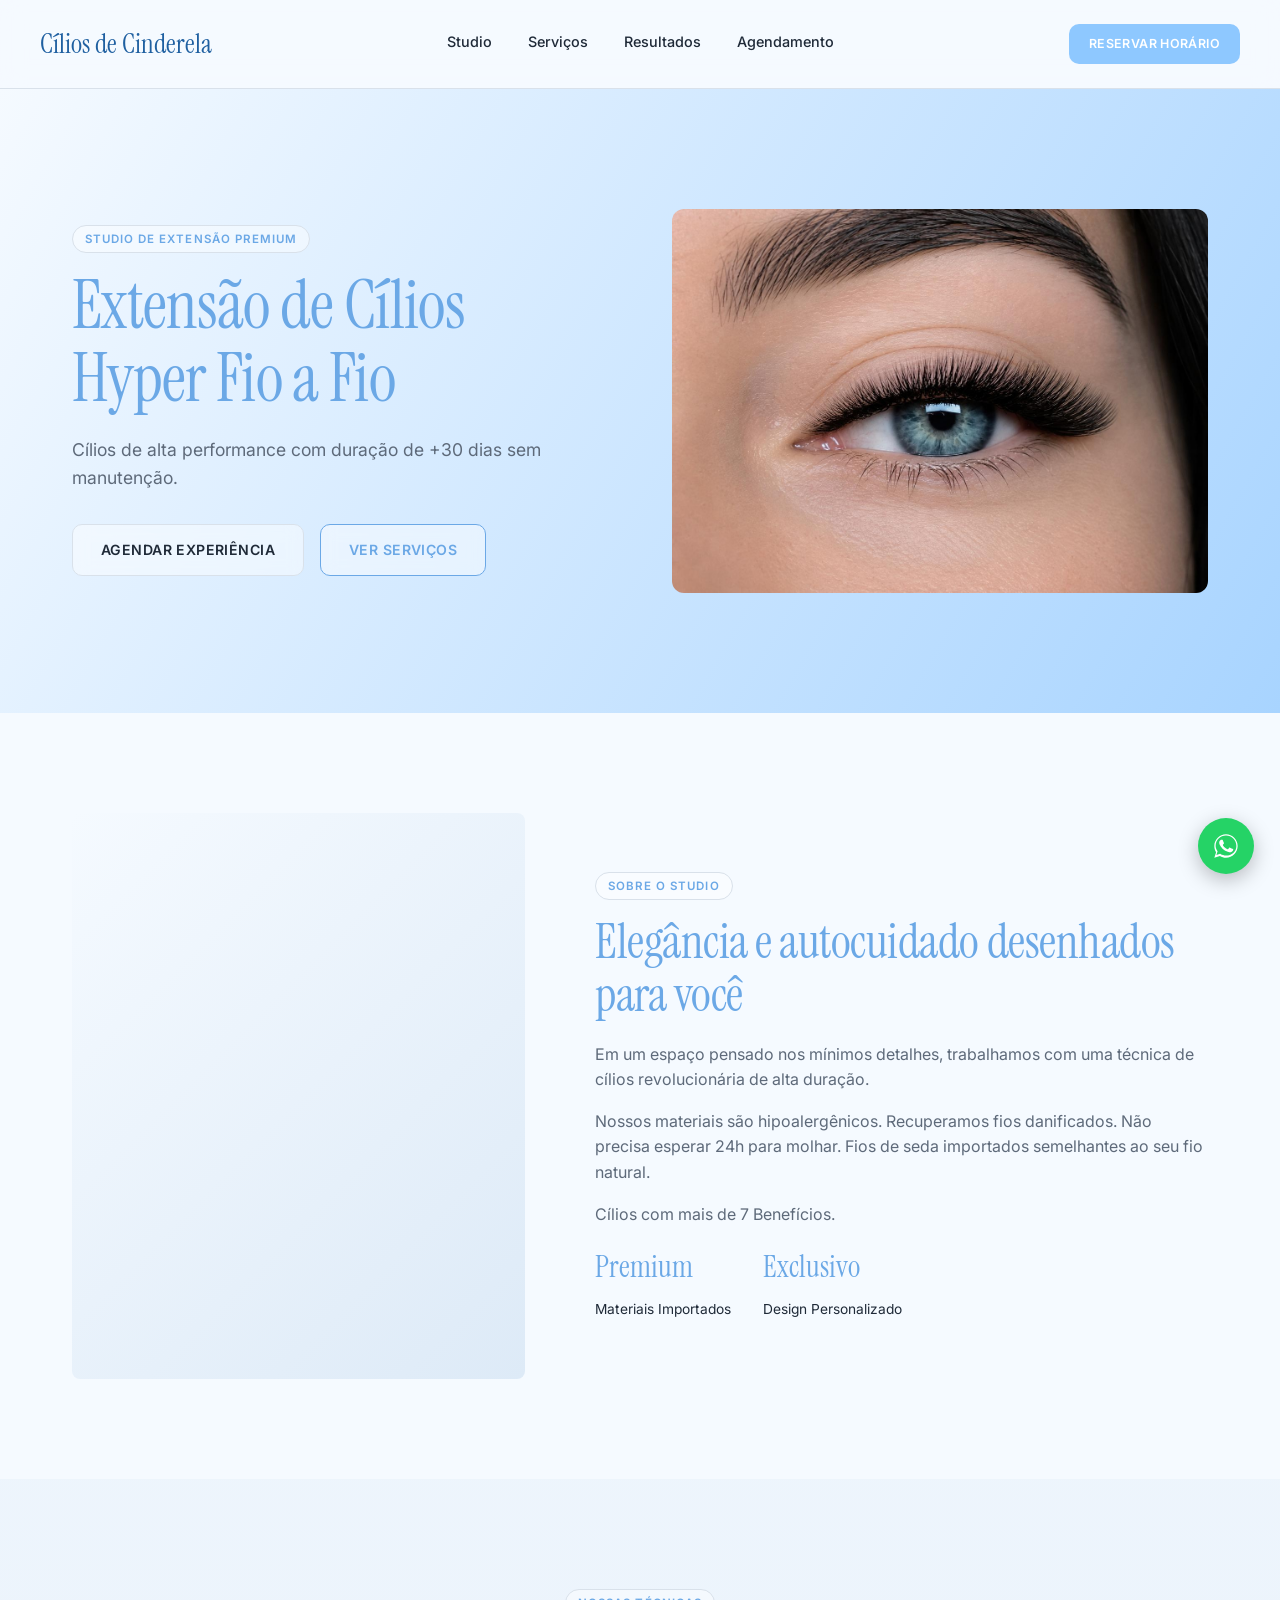
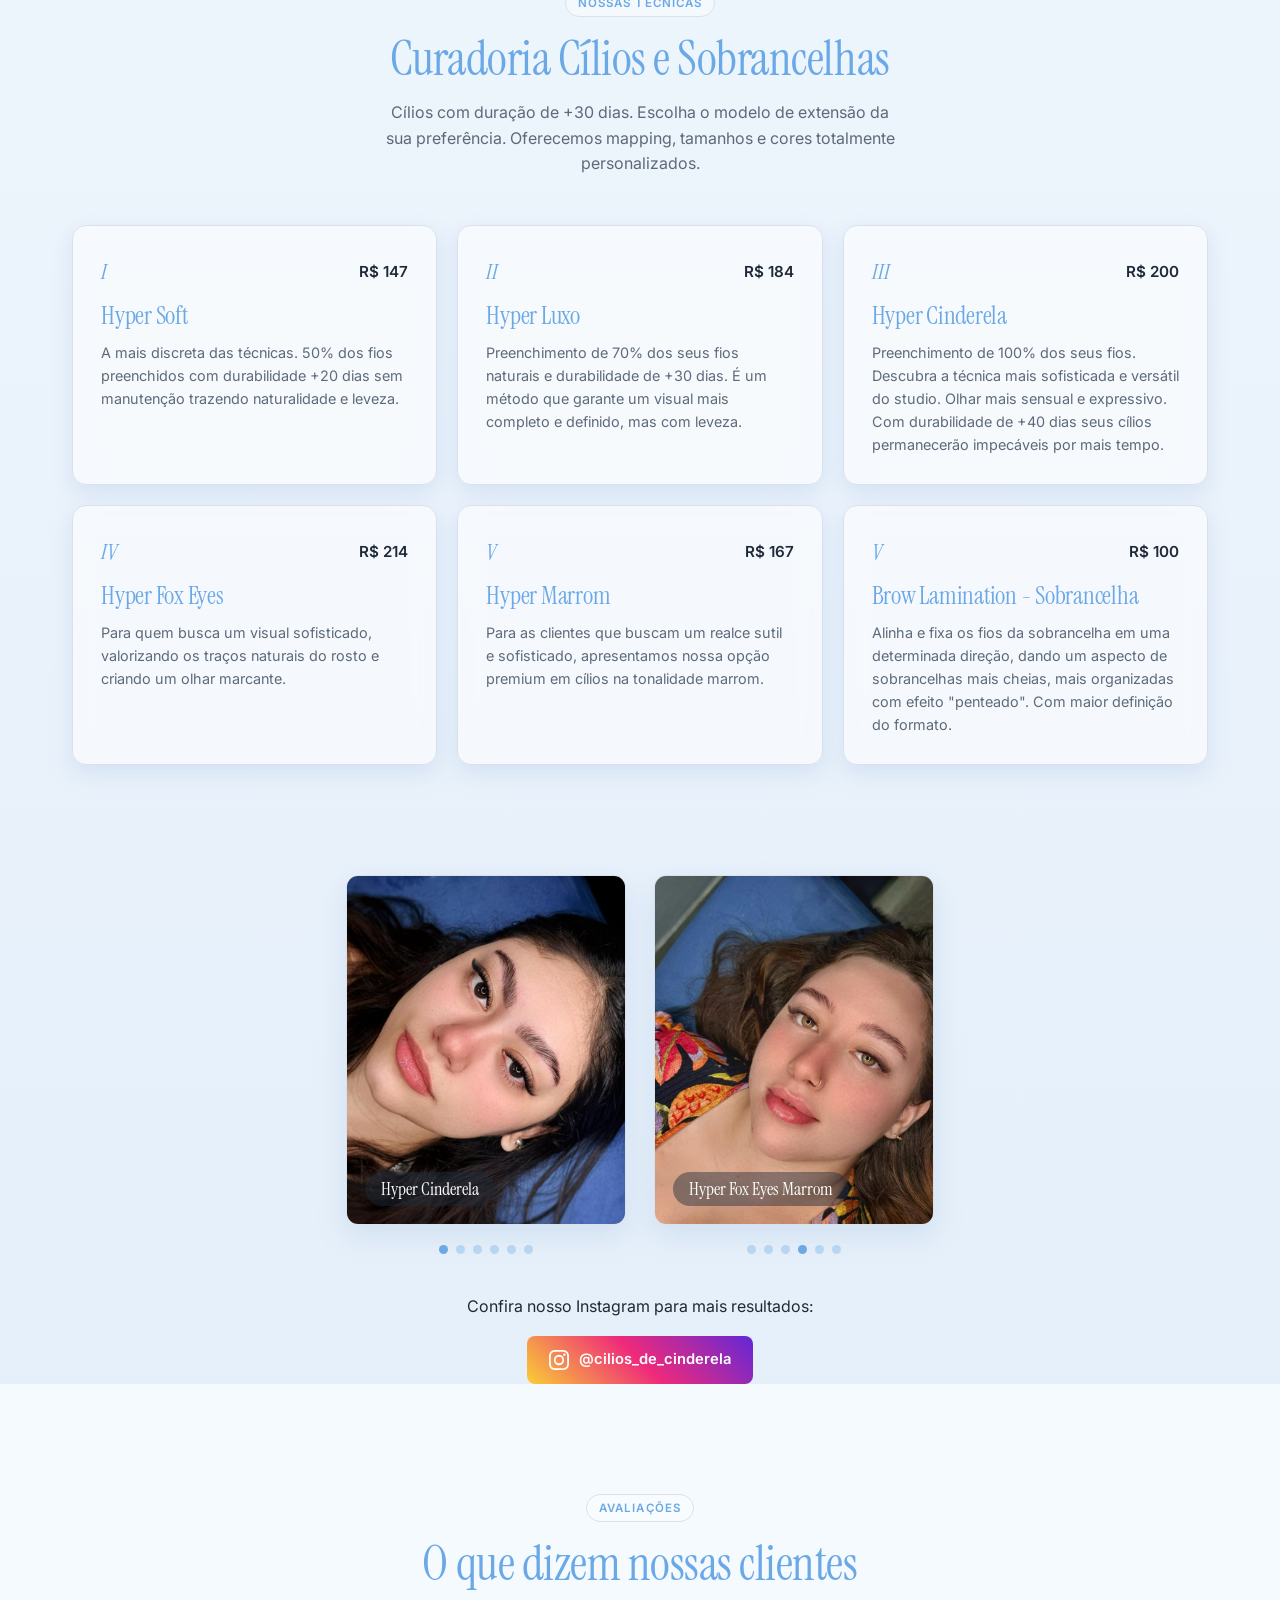
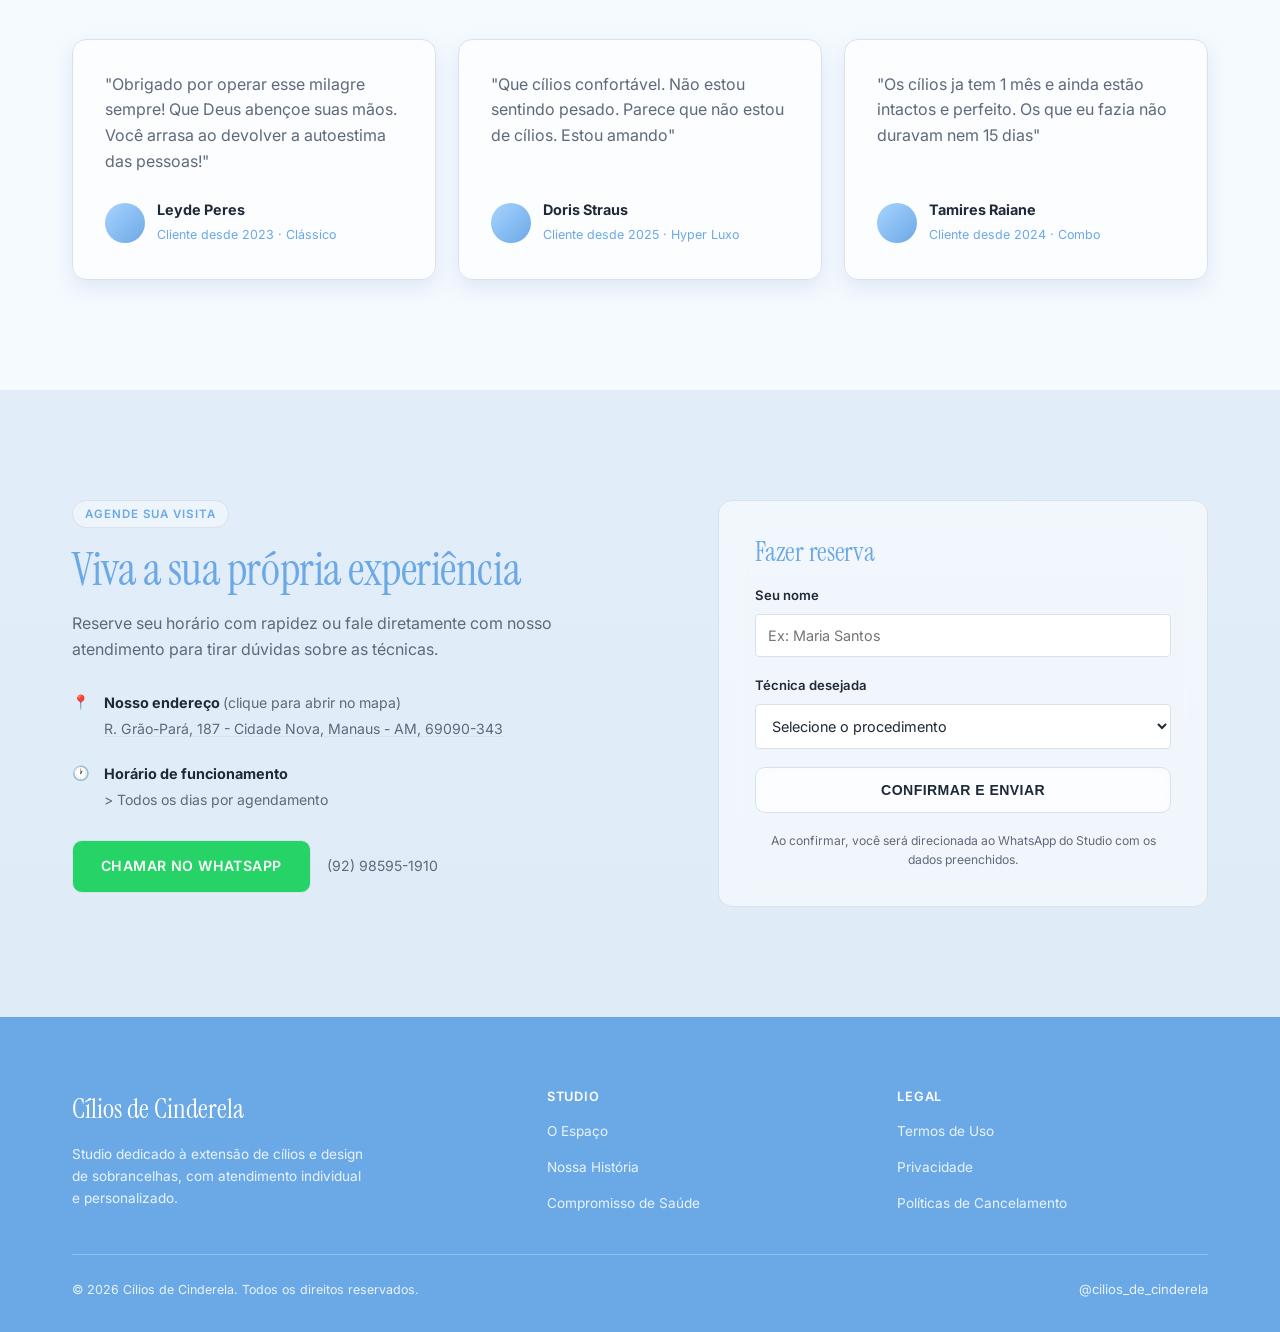
<file: index.html>
<!DOCTYPE html>
<html lang="pt-BR">
<head>
<meta charset="UTF-8">
<meta name="viewport" content="width=device-width, initial-scale=1.0">
<title>Cílios de Cinderela | Studio de Extensão de Cílios</title>
<meta name="description" content="Cílios de Cinderela — Studio de extensão de cílios. Técnicas premium, atendimento personalizado. Agende sua avaliação.">
<link rel="preconnect" href="https://fonts.googleapis.com">
<link rel="preconnect" href="https://fonts.gstatic.com" crossorigin>
<link href="https://fonts.googleapis.com/css2?family=Instrument+Serif:ital@0;1&family=Inter:wght@400;500;600&display=swap" rel="stylesheet">
<link rel="stylesheet" href="style.css">
</head>
<body>

<header class="site-header" id="siteHeader">
  <div class="wrap header-inner">
    <a href="#top" class="logo">Cílios de Cinderela</a>
    <nav class="main-nav" id="mainNav">
      <a href="#sobre">Studio</a>
      <a href="#servicos">Serviços</a>
      <a href="#galeria">Resultados</a>
      <a href="#contato">Agendamento</a>
    </nav>
    <a class="btn btn-primary nav-cta" href="#contato">Reservar horário</a>
    <button class="nav-toggle" id="navToggle" aria-label="Abrir menu" aria-expanded="false">
      <span></span><span></span><span></span>
    </button>
  </div>
</header>

<main id="top">

  <!-- HERO -->
  <section class="hero">
    <div class="wrap hero-inner">
      <div class="hero-content">
        <span class="eyebrow">Studio de extensão premium</span>
        <h1 class="reveal">Extensão de Cílios   Hyper Fio a Fio</h1>
        <p class="hero-sub reveal">Cílios de alta performance com duração de +30 dias sem manutenção.</p>
        <div class="hero-actions reveal">
          <a href="#contato" class="btn btn-dark">Agendar experiência</a>
          <a href="#servicos" class="btn btn-outline">Ver serviços</a>
        </div>
      </div>
      <div class="hero-image reveal">
      <img src="fotos/hero.jpeg" alt="Extensão de cílios close-up, técnica de volume aplicada">
      </div>
    </div>
  </section>

  <!-- SOBRE -->
  <section class="sobre" id="sobre">
    <div class="wrap sobre-inner">
      <div class="sobre-foto reveal">
        <video class="ph-foto ph-foto-tall" src="videos/studio.mp4" autoplay muted loop playsinline></video>
      </div>
      <div class="sobre-texto">
        <span class="eyebrow reveal">Sobre o Studio</span>
        <h2 class="reveal">Elegância e autocuidado desenhados para você</h2>
        <p class="reveal">Em um espaço pensado nos mínimos detalhes, trabalhamos com uma técnica de cílios revolucionária de alta duração.</p>
        <p class="reveal">Nossos materiais são hipoalergênicos. Recuperamos fios danificados. Não precisa esperar 24h para molhar. Fios de seda importados semelhantes ao seu fio natural.</p>
        <p class="reveal">Cílios com mais de 7 Benefícios.</p>
        <div class="sobre-features reveal">
          <div class="feature-item">
            <span class="feature-num">Premium</span>
            <span class="feature-label">Materiais Importados</span>
          </div>
          <div class="feature-item">
            <span class="feature-num">Exclusivo</span>
            <span class="feature-label">Design Personalizado</span>
          </div>
        </div>
      </div>
    </div>
  </section>

  <!-- SERVIÇOS -->
  <section class="servicos" id="servicos">
    <div class="wrap">
      <div class="section-head">
        <span class="eyebrow reveal">Nossas técnicas</span>
        <h2 class="reveal">Curadoria Cílios e Sobrancelhas</h2>
        <p class="section-sub reveal">Cílios com duração de +30 dias. Escolha o modelo de extensão da sua preferência. Oferecemos mapping, tamanhos e cores totalmente personalizados.</p>
      </div>

      <div class="servicos-grid">
        <article class="servico-card reveal">
          <div class="servico-head"><span class="servico-index">I</span><span class="servico-preco">R$ 147</span></div>
          <h3>Hyper Soft</h3>
          <p>A mais discreta das técnicas. 50% dos fios preenchidos com durabilidade +20 dias sem manutenção trazendo naturalidade e leveza.</p>
        </article>
        <article class="servico-card reveal">
          <div class="servico-head"><span class="servico-index">II</span><span class="servico-preco">R$ 184</span></div>
          <h3>Hyper Luxo</h3>
          <p>Preenchimento de 70% dos seus fios naturais e durabilidade de +30 dias. É um método que garante um visual mais completo e definido, mas com leveza.</p>
        </article>
        <article class="servico-card reveal">
          <div class="servico-head"><span class="servico-index">III</span><span class="servico-preco">R$ 200</span></div>
          <h3>Hyper Cinderela</h3>
          <p>Preenchimento de 100% dos seus fios. Descubra a técnica mais sofisticada e versátil do studio. Olhar mais sensual e expressivo. Com durabilidade de +40 dias seus cílios permanecerão impecáveis por mais tempo.</p>
        </article>
        <article class="servico-card reveal">
          <div class="servico-head"><span class="servico-index">IV</span><span class="servico-preco">R$ 214</span></div>
          <h3>Hyper Fox Eyes</h3>
          <p>Para quem busca um visual sofisticado, valorizando os traços naturais do rosto e criando um olhar marcante.</p>
        </article>
        <article class="servico-card reveal">
          <div class="servico-head"><span class="servico-index">V</span><span class="servico-preco">R$ 167</span></div>
          <h3>Hyper Marrom</h3>
          <p>Para as clientes que buscam um realce sutil e sofisticado, apresentamos nossa opção premium em cílios na tonalidade marrom.</p>
        </article>
        <article class="servico-card servico-card--sobrancelha reveal">
          <div class="servico-head"><span class="servico-index">V</span><span class="servico-preco">R$ 100</span></div>
          <h3>Brow Lamination - Sobrancelha</h3>
          <p>Alinha e fixa os fios da sobrancelha em uma determinada direção, dando um aspecto de sobrancelhas mais cheias, mais organizadas com efeito "penteado". Com maior definição do formato.</p>
        </article>
      </div>
    </div>
  </section>

  <!-- GALERIA -->
<div class="galeria-sliders reveal">
  <div class="galeria-slider" data-offset="0"></div>
  <div class="galeria-slider" data-offset="3"></div>
</div>

<div class="galeria-instagram">
  <p class="section-note reveal">Confira nosso Instagram para mais resultados:</p>
  <a href="https://www.instagram.com/cilios_de_cinderela?utm_source=qr" target="_blank" rel="noopener" class="btn-instagram reveal">
    <svg viewBox="0 0 24 24" fill="currentColor" aria-hidden="true"><path d="M12 2.16c3.2 0 3.58.01 4.85.07 1.17.05 1.8.25 2.23.41.56.22.96.48 1.38.9.42.42.68.82.9 1.38.16.42.36 1.06.41 2.23.06 1.27.07 1.65.07 4.85s-.01 3.58-.07 4.85c-.05 1.17-.25 1.8-.41 2.23-.22.56-.48.96-.9 1.38-.42.42-.82.68-1.38.9-.42.16-1.06.36-2.23.41-1.27.06-1.65.07-4.85.07s-3.58-.01-4.85-.07c-1.17-.05-1.8-.25-2.23-.41-.56-.22-.96-.48-1.38-.9-.42-.42-.68-.82-.9-1.38-.16-.42-.36-1.06-.41-2.23-.06-1.27-.07-1.65-.07-4.85s.01-3.58.07-4.85c.05-1.17.25-1.8.41-2.23.22-.56.48-.96.9-1.38.42-.42.82-.68 1.38-.9.42-.16 1.06-.36 2.23-.41 1.27-.06 1.65-.07 4.85-.07M12 0C8.74 0 8.33.01 7.05.07 5.78.13 4.9.33 4.14.63c-.79.31-1.46.72-2.13 1.38C1.35 2.68.94 3.35.63 4.14.33 4.9.13 5.78.07 7.05.01 8.33 0 8.74 0 12s.01 3.67.07 4.95c.06 1.27.26 2.15.56 2.91.31.79.72 1.46 1.38 2.13.67.66 1.34 1.07 2.13 1.38.76.3 1.64.5 2.91.56C8.33 23.99 8.74 24 12 24s3.67-.01 4.95-.07c1.27-.06 2.15-.26 2.91-.56.79-.31 1.46-.72 2.13-1.38.66-.67 1.07-1.34 1.38-2.13.3-.76.5-1.64.56-2.91.06-1.28.07-1.69.07-4.95s-.01-3.67-.07-4.95c-.06-1.27-.26-2.15-.56-2.91-.31-.79-.72-1.46-1.38-2.13C21.32 1.35 20.65.94 19.86.63c-.76-.3-1.64-.5-2.91-.56C15.67.01 15.26 0 12 0z"/><path d="M12 5.84A6.16 6.16 0 1 0 18.16 12 6.16 6.16 0 0 0 12 5.84zm0 10.16A4 4 0 1 1 16 12a4 4 0 0 1-4 4z"/><circle cx="18.41" cy="5.59" r="1.44"/></svg>
    <span>@cilios_de_cinderela</span>
  </a>
</div>
</section>

  <!-- DEPOIMENTOS -->
  <section class="depoimentos" id="depoimentos">
    <div class="wrap">
      <div class="section-head">
        <span class="eyebrow reveal">Avaliações</span>
        <h2 class="reveal">O que dizem nossas clientes</h2>
      </div>

      <div class="depoimentos-grid">
        <article class="depoimento-card reveal">
          <p>"Obrigado por operar esse milagre sempre! Que Deus abençoe suas mãos. Você arrasa ao devolver a autoestima das pessoas!"</p>
          <div class="depoimento-autor">
            <div class="avatar-ph"></div>
            <div>
              <strong>Leyde Peres</strong>
              <span>Cliente desde 2023 · Clássico</span>
            </div>
          </div>
        </article>
        <article class="depoimento-card reveal">
          <p>"Que cílios confortável. Não estou sentindo pesado. Parece que não estou de cílios. Estou amando"</p>
          <div class="depoimento-autor">
            <div class="avatar-ph"></div>
            <div>
              <strong>Doris Straus</strong>
              <span>Cliente desde 2025 · Hyper Luxo</span>
            </div>
          </div>
        </article>
        <article class="depoimento-card reveal">
          <p>"Os cílios ja tem 1 mês e ainda estão intactos e perfeito. Os que eu fazia não duravam nem 15 dias"</p>
          <div class="depoimento-autor">
            <div class="avatar-ph"></div>
            <div>
              <strong>Tamires Raiane</strong>
              <span>Cliente desde 2024 · Combo</span>
            </div>
          </div>
        </article>
      </div>
    </div>
  </section>

  <!-- CONTATO / AGENDAMENTO -->
  <section class="contato" id="contato">
    <div class="wrap contato-inner">
      <div class="contato-info">
        <span class="eyebrow reveal">Agende sua visita</span>
        <h2 class="reveal">Viva a sua própria experiência</h2>
        <p class="section-sub reveal">Reserve seu horário com rapidez ou fale diretamente com nosso atendimento para tirar dúvidas sobre as técnicas.</p>

        <div class="contato-rows reveal">
          <div class="contato-row">
            <span class="contato-icon">📍</span>
            <div>
              <strong>Nosso endereço <span class="contato-mapa-dica">(clique para abrir no mapa)</span></strong>
              <a class="contato-mapa-link" href="https://www.google.com/maps/search/?api=1&query=R.+Gr%C3%A3o-Par%C3%A1%2C+187+-+Cidade+Nova%2C+Manaus+-+AM%2C+69090-343" target="_blank" rel="noopener">R. Grão-Pará, 187 - Cidade Nova, Manaus - AM, 69090-343</a>
            </div>
          </div>
          <div class="contato-row">
            <span class="contato-icon">🕐</span>
            <div>
              <strong>Horário de funcionamento</strong>
              <span>> Todos os dias por agendamento</span>
            </div>
          </div>
        </div>

        <div class="contato-direct reveal">
          <a href="https://wa.me/5592985951910" target="_blank" rel="noopener" class="btn btn-whatsapp">Chamar no WhatsApp</a>
          <span class="contato-phone"> (92) 98595-1910</span>
        </div>
      </div>

      <form class="contato-form reveal" id="bookingForm">
        <h3>Fazer reserva</h3>

        <label>
          Seu nome
          <input type="text" name="nome" placeholder="Ex: Maria Santos" required>
        </label>


        <label>
          Técnica desejada
          <select name="tecnica" required>
            <option value="" disabled selected>Selecione o procedimento</option>
            <option>Hyper Soft</option>
            <option>Hyper Luxo</option>
            <option>Hyper Cinderela</option>
            <option>Hyper Fox Eyes</option>
            <option>Hyper Marrom</option>
            <option>Brow Lamination - Sobrancelha</option>
            <option>Ainda não sei. Gostaria de Suporte</option>
          </select>
        </label>

        <button type="submit" class="btn btn-dark btn-full">Confirmar e enviar</button>
        <p class="contato-form-obs">Ao confirmar, você será direcionada ao WhatsApp do Studio com os dados preenchidos.</p>
      </form>
    </div>
  </section>

</main>

<footer class="site-footer">
  <div class="wrap">
    <div class="footer-top">
      <div class="footer-brand">
        <span class="logo logo-light">Cílios de Cinderela</span>
        <p> Studio dedicado à extensão de cílios e design de sobrancelhas, com atendimento individual e personalizado.</p>
      </div>
      <div class="footer-col">
        <span class="footer-col-title">Studio</span>
        <a href="#sobre">O Espaço</a>
        <a href="#sobre">Nossa História</a>
        <a href="#">Compromisso de Saúde</a>
      </div>
      <div class="footer-col">
        <span class="footer-col-title">Legal</span>
        <a href="#">Termos de Uso</a>
        <a href="#">Privacidade</a>
        <a href="#">Políticas de Cancelamento</a>
      </div>
    </div>
    <hr class="footer-line">
    <div class="footer-bottom">
      <p>© <span id="year"></span> Cílios de Cinderela. Todos os direitos reservados.</p>
      <div class="footer-social">
        <a href="#" aria-label="Instagram"> @cilios_de_cinderela</a>
      </div>
    </div>
  </div>
</footer>

<a href="https://wa.me/5592985951910" target="_blank" rel="noopener" class="whatsapp-float" aria-label="Falar no WhatsApp">
  <svg viewBox="0 0 24 24" fill="currentColor" aria-hidden="true"><path d="M17.5 14.4c-.3-.1-1.7-.9-2-1-.3-.1-.5-.1-.7.1-.2.3-.8 1-.9 1.1-.2.2-.3.2-.6.1-.3-.1-1.2-.4-2.3-1.4-.9-.8-1.4-1.7-1.6-2-.2-.3 0-.5.1-.6.1-.1.3-.3.4-.5.1-.1.2-.3.3-.4.1-.2 0-.3 0-.5-.1-.1-.7-1.6-.9-2.2-.2-.5-.5-.5-.7-.5h-.6c-.2 0-.5.1-.8.4-.3.3-1 .9-1 2.3s1.1 2.7 1.2 2.9c.1.2 2.1 3.2 5.1 4.4.7.3 1.3.5 1.7.6.7.2 1.4.2 1.9.1.6-.1 1.7-.7 1.9-1.4.2-.6.2-1.2.2-1.3-.1-.1-.3-.2-.6-.3z"/><path d="M12 2C6.5 2 2 6.5 2 12c0 1.9.5 3.7 1.5 5.3L2 22l4.8-1.5C8.3 21.5 10.1 22 12 22c5.5 0 10-4.5 10-10S17.5 2 12 2zm0 18.2c-1.7 0-3.3-.5-4.7-1.3l-.3-.2-3.2 1 1-3.1-.2-.3C3.7 15 3.1 13.5 3.1 12 3.1 7.1 7.1 3.1 12 3.1S20.9 7.1 20.9 12 16.9 20.2 12 20.2z"/></svg>
</a>

<div class="lightbox" id="lightbox" aria-hidden="true">
  <button class="lightbox-close" id="lightboxClose" aria-label="Fechar">&times;</button>
  <button class="lightbox-nav lightbox-prev" id="lightboxPrev" aria-label="Foto anterior">‹</button>
  <div class="lightbox-content" id="lightboxContent"></div>
  <button class="lightbox-nav lightbox-next" id="lightboxNext" aria-label="Próxima foto">›</button>
</div>

<script src="script.js"></script>
</body>
</html>
</file>
<file: style.css>
/* ===========================================================
   CÍLIOS DE CINDERELA — folha de estilos
   Tema: Cinderela Gelo Encantado (Crystal Ice)
   =========================================================== */

:root{
  --ice:#E8F4FF;
  --ice-light:#F5FAFF;
  --crystal:#A8D4FF;
  --crystal-dark:#6BA8E6;
  --frost:#DDEAF7;
  --ink:#1F2A38;
  --muted:#5E6A7A;
  --line:#D9E1EA;
  --accent:#8EC8FF;
  --accent-hover:#6BB4F0;
  --white:#FFFFFF;
  --whatsapp:#25D366;
  --serif:'Instrument Serif', serif;
  --sans:'Inter', sans-serif;
  --max:1200px;
}

*{box-sizing:border-box; margin:0; padding:0;}
html{scroll-behavior:smooth;}
@media (prefers-reduced-motion: reduce){
  html{scroll-behavior:auto;}
  *{animation-duration:0.01ms !important; transition-duration:0.01ms !important;}
}

body{
  font-family:var(--sans);
  color:var(--ink);
  background:linear-gradient(180deg, var(--ice-light), var(--frost));
  line-height:1.6;
  -webkit-font-smoothing:antialiased;
  overflow-x:hidden;
}

.wrap{max-width:var(--max); margin:0 auto; padding:0 32px;}
a{color:inherit; text-decoration:none;}
h1,h2,h3{
  font-family:var(--serif);
  font-weight:400;
  line-height:1.1;
  color:var(--crystal-dark);
  letter-spacing:-0.01em;
}
ul{list-style:none;}

.eyebrow{
  display:inline-flex;
  padding:4px 12px;
  background:rgba(255,255,255,0.4);
  border:1px solid var(--line);
  border-radius:100px;
  font-size:0.72rem;
  font-weight:600;
  letter-spacing:0.09em;
  text-transform:uppercase;
  color:var(--crystal-dark);
  margin-bottom:16px;
}

.section-head{max-width:700px; margin:0 auto 48px; text-align:center;}
.section-head h2{font-size:clamp(2rem,4vw,3rem);}
.section-sub{color:var(--muted); font-size:1rem; max-width:520px;}
.section-head .section-sub{margin:14px auto 0;}

.reveal{opacity:0; transform:translateY(24px); transition:opacity 0.6s ease, transform 0.6s ease;}
.reveal.visible{opacity:1; transform:none;}

.btn{
  display:inline-flex; align-items:center; justify-content:center; gap:8px;
  padding:14px 28px; border-radius:10px; font-size:0.88rem; font-weight:600;
  letter-spacing:0.03em; text-transform:uppercase; cursor:pointer;
  background:rgba(255,255,255,0.45);
  backdrop-filter:blur(8px);
  border:1px solid var(--line);
  color:var(--ink);
  transition:all 0.3s ease;
}
.btn:hover{background:rgba(255,255,255,0.75);}

.btn-primary{
  background:var(--accent);
  color:#fff;
  border:none;
  padding:10px 20px;
  font-size:0.78rem;
}
.btn-primary:hover{background:var(--accent-hover);}

.btn-outline{
  border-color:var(--crystal-dark);
  color:var(--crystal-dark);
}
.btn-outline:hover{
  background:var(--crystal-dark);
  color:#fff;
}

.btn-whatsapp{background:var(--whatsapp); color:#fff;}
.btn-whatsapp:hover{background:#1fb956;}

.btn-sm{padding:10px 20px; font-size:0.78rem;}
.btn-full{width:100%;}

.site-header{
  position:sticky; top:0; z-index:20;
  background:rgba(245,250,255,0.85);
  backdrop-filter:blur(12px);
  border-bottom:1px solid var(--line);
}
.header-inner{display:flex; align-items:center; justify-content:space-between; padding:22px 0;}
.logo{font-family:var(--serif); font-size:1.7rem; color:#1f60a1;}
.logo-light{color:#ffffff;}
.main-nav{display:flex; gap:36px;}
.main-nav a{font-size:0.9rem; font-weight:500; position:relative; padding-bottom:4px;}
.main-nav a::after{
  content:''; position:absolute; left:0; bottom:0; width:0; height:1px;
  background:var(--crystal-dark); transition:width 0.3s ease;
}
.main-nav a:hover::after{width:100%;}
.nav-toggle{display:none;}

.hero{
  padding:120px 0;
  background:linear-gradient(120deg, var(--ice-light), var(--crystal));
}
.hero-inner{display:grid; grid-template-columns:1fr 1fr; gap:64px; align-items:center;}
.hero h1{font-size:clamp(2.6rem,5.2vw,4.6rem); margin-bottom:20px;}
.hero-sub{color:var(--muted); font-size:1.1rem; max-width:480px; margin-bottom:32px;}
.hero-actions{display:flex; gap:16px; flex-wrap:wrap;}
.hero-image{border-radius:12px; overflow:hidden;}

.ph-foto{
  aspect-ratio:4/3; width:100%;
  background:linear-gradient(135deg, var(--ice-light), var(--frost));
  display:flex; align-items:center; justify-content:center;
  color:rgba(31,42,56,0.35); font-family:var(--serif); font-style:italic; font-size:1rem;
  border-radius:8px;
}
.ph-foto-tall{aspect-ratio:4/5;}
.ph-foto img, .sobre-foto img, .hero-image img,
.ph-foto video, .sobre-foto video, .hero-image video{
  width:100%; height:100%; object-fit:cover; display:block; border-radius:8px;
}

.sobre{padding:100px 0; background:var(--ice-light);}
.sobre-inner{display:grid; grid-template-columns:0.85fr 1.15fr; gap:70px; align-items:center;}
.sobre-texto h2{font-size:clamp(2rem,4vw,3rem); margin-bottom:20px;}
.sobre-texto p{color:var(--muted); font-size:1rem; margin-bottom:16px;}
.sobre-features{display:flex; gap:32px; margin-top:16px;}
.feature-item{display:flex; flex-direction:column; gap:6px;}
.feature-num{font-family:var(--serif); font-size:1.9rem; color:var(--crystal-dark);}
.feature-label{font-size:0.86rem;}

/* ---------- Serviços ---------- */
.servicos{padding:110px 0;}
.servicos-grid{display:grid; grid-template-columns:repeat(3,1fr); gap:20px;}

.servico-card{
  background:rgba(255,255,255,0.55);
  backdrop-filter:blur(12px);
  border:1px solid var(--line);
  border-radius:14px;
  padding:28px;
  display:flex;
  flex-direction:column;
  gap:12px;
  box-shadow:0 8px 20px rgba(150,180,220,0.25);
}

.servico-head{
  display:flex;
  justify-content:space-between;
  align-items:center;
}

.servico-index{
  font-family:var(--serif);
  font-style:italic;
  font-size:1.4rem;
  color:var(--crystal-dark);
}

.servico-preco{
  font-weight:600;
  font-size:0.95rem;
}

.servico-card h3{
  font-size:1.55rem;
}

.servico-card p{
  color:var(--muted);
  font-size:0.9rem;
}

.servico-cta{
  background:var(--ice-light);
  border:none;
  justify-content:center;
}

.servico-cta h3{
  font-size:1.55rem;
}

.servico-cta .btn{
  align-self:flex-start;
  margin-top:8px;
}

/* ---------- Pacotes ---------- */
.pacotes{
  padding:110px 0;
  background:var(--ice-light);
}

.pacotes-inner{
  display:grid;
  grid-template-columns:0.75fr 1.1fr;
  gap:60px;
  align-items:center;
}

.pacotes-left h2{
  font-size:clamp(1.9rem,3.6vw,2.7rem);
  margin-bottom:16px;
}

.pacotes-badge{
  display:flex;
  align-items:center;
  gap:10px;
  margin-top:20px;
  font-weight:600;
  font-size:0.9rem;
}

.badge-icon{
  font-size:1.1rem;
}

.pacotes-cards{
  display:grid;
  grid-template-columns:1fr 1fr;
  gap:22px;
}

.pacote-card{
  background:rgba(255,255,255,0.55);
  backdrop-filter:blur(12px);
  border:1px solid var(--line);
  border-radius:14px;
  padding:32px;
  display:flex;
  flex-direction:column;
  gap:20px;
  box-shadow:0 8px 20px rgba(150,180,220,0.25);
}

.pacote-tag{
  display:block;
  font-size:0.72rem;
  font-weight:600;
  letter-spacing:0.06em;
  text-transform:uppercase;
  color:var(--crystal-dark);
  margin-bottom:6px;
}

.pacote-cabecalho h3{
  font-size:1.7rem;
}

.pacote-card hr{
  border:none;
  border-top:1px solid var(--line);
}

.pacote-card ul{
  display:flex;
  flex-direction:column;
  gap:10px;
}

.pacote-card li{
  font-size:0.9rem;
  color:var(--muted);
  padding-left:16px;
  position:relative;
}

.pacote-card li::before{
  content:'•';
  position:absolute;
  left:0;
  color:var(--crystal-dark);
}

.pacote-rodape{
  display:flex;
  align-items:center;
  justify-content:space-between;
}

.pacote-preco{
  font-family:var(--serif);
  font-size:1.5rem;
}

/* ---------- Galeria (slideshow automático) ---------- */
.galeria{
  padding:110px 0;
}

.galeria-sliders{
  display:flex;
  flex-wrap:wrap;
  justify-content:center;
  gap:28px;
}

.galeria-slider{
  width:280px;
}

.galeria-track{
  position:relative;
  aspect-ratio:4/5;
  border-radius:12px;
  overflow:hidden;
  background:var(--ice-light);
  border:1px solid var(--line);
  box-shadow:0 10px 28px rgba(150,180,220,0.28);
}

.galeria-item{
  position:absolute;
  inset:0;
  border:none;
  background:none;
  padding:0;
  cursor:pointer;
  opacity:0;
  visibility:hidden;
  transition:opacity 0.8s ease;
}

.galeria-item.is-active{
  opacity:1;
  visibility:visible;
}

.galeria-item img{
  width:100%;
  height:100%;
  object-fit:cover;
  display:block;
}

.galeria-legenda{
  position:absolute;
  left:18px;
  bottom:18px;
  z-index:1;
  font-family:var(--serif);
  font-size:1.1rem;
  color:#fff;
  background:rgba(31,42,56,0.45);
  padding:6px 16px;
  border-radius:20px;
}

.galeria-dots{
  display:flex;
  justify-content:center;
  gap:8px;
  margin-top:20px;
}

.galeria-dot{
  width:9px;
  height:9px;
  border-radius:50%;
  border:none;
  padding:0;
  cursor:pointer;
  background:var(--crystal-dark);
  opacity:0.35;
  transition:opacity 0.3s ease;
}

.galeria-dot.is-active{
  opacity:1;
}

/* ---------- Depoimentos ---------- */
.depoimentos{
  padding:110px 0;
  background:var(--ice-light);
}

.depoimentos-grid{
  display:grid;
  grid-template-columns:repeat(3,1fr);
  gap:22px;
}

.depoimento-card{
  background:rgba(255,255,255,0.55);
  backdrop-filter:blur(12px);
  border:1px solid var(--line);
  border-radius:14px;
  padding:32px;
  display:flex;
  flex-direction:column;
  justify-content:space-between;
  gap:24px;
  min-height:220px;
  box-shadow:0 8px 20px rgba(150,180,220,0.25);
}

.depoimento-card p{
  color:var(--muted);
  font-size:1rem;
}

.depoimento-autor{
  display:flex;
  align-items:center;
  gap:12px;
}

.avatar-ph{
  width:40px;
  height:40px;
  border-radius:50%;
  background:linear-gradient(135deg, var(--crystal), var(--crystal-dark));
  flex:none;
}

.depoimento-autor strong{
  display:block;
  font-size:0.9rem;
}

.depoimento-autor span{
  font-size:0.78rem;
  color:var(--crystal-dark);
}

/* ---------- Contato / Agendamento ---------- */
.contato{
  padding:110px 0;
}

.contato-inner{
  display:grid;
  grid-template-columns:1fr 0.85fr;
  gap:70px;
  align-items:start;
}

.contato-info h2{
  font-size:clamp(2rem,4vw,2.9rem);
  margin-bottom:16px;
}

.contato-rows{
  display:flex;
  flex-direction:column;
  gap:20px;
  margin:28px 0;
}

.contato-row{
  display:flex;
  gap:14px;
  align-items:flex-start;
}

.contato-icon{
  font-size:1.2rem;
}

.contato-row strong{
  display:block;
  font-size:0.9rem;
  margin-bottom:2px;
}

.contato-row span{
  font-size:0.88rem;
  color:var(--muted);
}

.contato-mapa-link{
  font-size:0.88rem;
  color:var(--muted);
  text-decoration:underline;
  text-underline-offset:2px;
  text-decoration-color:var(--line);
}

.contato-mapa-link:hover{
  color:var(--crystal-dark);
  text-decoration-color:var(--crystal-dark);
}

.contato-mapa-dica{
  font-size:0.78rem;
  font-weight:400;
  color:var(--crystal-dark);
}

.contato-direct{
  display:flex;
  align-items:center;
  gap:16px;
  flex-wrap:wrap;
}

.contato-phone{
  font-size:0.88rem;
  color:var(--muted);
}

/* ---------- Formulário ---------- */
.contato-form{
  background:rgba(255,255,255,0.55);
  backdrop-filter:blur(12px);
  border:1px solid var(--line);
  border-radius:14px;
  padding:36px;
  display:flex;
  flex-direction:column;
  gap:18px;
}

.contato-form h3{
  font-size:1.7rem;
}

.contato-form label{
  display:flex;
  flex-direction:column;
  gap:8px;
  font-size:0.82rem;
  font-weight:600;
}

.contato-form input,
.contato-form select{
  padding:12px;
  border:1px solid var(--line);
  border-radius:4px;
  background:var(--white);
  font-family:var(--sans);
  font-size:0.9rem;
  color:var(--ink);
}

.contato-form input:focus,
.contato-form select:focus{
  outline:2px solid var(--crystal-dark);
  outline-offset:1px;
}

.contato-form-obs{
  font-size:0.76rem;
  color:var(--muted);
  text-align:center;
}

/* ---------- Footer ---------- */
.site-footer{
  background:var(--crystal-dark);
  color:var(--ice-light);
  padding:70px 0 32px;
}

.footer-top{
  display:grid;
  grid-template-columns:1.4fr 1fr 1fr;
  gap:40px;
  margin-bottom:40px;
}

.footer-brand p{
  margin-top:14px;
  font-size:0.85rem;
  line-height:1.6;
  color:#e8f4ff;
  max-width:300px;
}

.footer-col{
  display:flex;
  flex-direction:column;
  gap:14px;
}

.footer-col-title{
  font-size:0.8rem;
  font-weight:600;
  letter-spacing:0.06em;
  text-transform:uppercase;
  color:#fff;
}

.footer-col a{
  font-size:0.85rem;
  color:#e8f4ff;
}

.footer-col a:hover{
  color:#fff;
}

.footer-line{
  border:none;
  border-top:1px solid rgba(255,255,255,0.25);
}

.footer-bottom{
  display:flex;
  justify-content:space-between;
  align-items:center;
  padding-top:24px;
  flex-wrap:wrap;
  gap:14px;
}

.footer-bottom p{
  font-size:0.78rem;
  color:#e8f4ff;
}

.footer-social{
  display:flex;
  gap:20px;
}

.footer-social a{
  font-size:0.82rem;
  color:#e8f4ff;
}

.footer-social a:hover{
  color:#fff;
}

/* ---------- WhatsApp float ---------- */
.whatsapp-float{
  position:fixed;
  bottom:26px;
  right:26px;
  width:56px;
  height:56px;
  background:var(--whatsapp);
  color:#fff;
  border-radius:50%;
  display:flex;
  align-items:center;
  justify-content:center;
  box-shadow:0 6px 20px rgba(0,0,0,0.25);
  z-index:30;
  transition:transform 0.25s ease;
}

.whatsapp-float svg{
  width:28px;
  height:28px;
}

.whatsapp-float:hover{
  transform:scale(1.08);
}

/* ---------- Instagram Float ---------- */
.btn-instagram{
  display:inline-flex;
  align-items:center;
  gap:10px;
  padding:12px 22px;
  border-radius:8px;
  background:linear-gradient(45deg, #f9ce34, #ee2a7b, #6228d7);
  color:#fff;
  font-weight:600;
  font-size:0.92rem;
  text-decoration:none;
  transition:transform 0.25s ease, box-shadow 0.25s ease;
}

.btn-instagram svg{
  width:20px;
  height:20px;
  flex-shrink:0;
}

.btn-instagram:hover{
  transform:translateY(-2px);
  box-shadow:0 8px 20px rgba(238,42,123,0.35);
}

.galeria-instagram{
  text-align:center;
  margin-top:40px;
}

.galeria-instagram .section-note{
  margin-bottom:16px;
}

/* ---------- Lightbox ---------- */
.lightbox{
  position:fixed;
  inset:0;
  background:rgba(10,20,40,0.85);
  backdrop-filter:blur(12px);
  z-index:50;
  display:flex;
  align-items:center;
  justify-content:center;
  opacity:0;
  visibility:hidden;
  transition:opacity 0.3s ease;
}

.lightbox.open{
  opacity:1;
  visibility:visible;
}

.lightbox-content{
  max-width:min(880px,86vw);
  max-height:80vh;
  display:flex;
  align-items:center;
  justify-content:center;
  color:#fff;
  font-family:var(--serif);
  font-style:italic;
  font-size:1.4rem;
}

.lightbox-content img{
  max-width:100%;
  max-height:80vh;
  border-radius:6px;
}

.lightbox-close{
  position:absolute;
  top:22px;
  right:28px;
  background:none;
  border:none;
  color:#fff;
  font-size:2.2rem;
  cursor:pointer;
}

.lightbox-nav{
  position:absolute;
  top:50%;
  transform:translateY(-50%);
  width:48px;
  height:48px;
  border-radius:50%;
  border:1px solid rgba(255,255,255,0.3);
  background:rgba(255,255,255,0.05);
  color:#fff;
  font-size:1.6rem;
  cursor:pointer;
  display:flex;
  align-items:center;
  justify-content:center;
  transition:all 0.25s ease;
}

.lightbox-nav:hover{
  background:var(--crystal-dark);
  border-color:var(--crystal-dark);
}

.lightbox-prev{left:24px;}
.lightbox-next{right:24px;}

/* ---------- Focus ---------- */
a:focus-visible,
button:focus-visible,
input:focus-visible,
select:focus-visible{
  outline:2px solid var(--crystal-dark);
  outline-offset:2px;
}

/* ---------- Responsive ---------- */
@media (max-width: 980px){
  .hero-inner,
  .sobre-inner,
  .pacotes-inner,
  .contato-inner{
    grid-template-columns:1fr;
  }

  .servicos-grid,
  .depoimentos-grid{
    grid-template-columns:repeat(2,1fr);
  }

  .pacotes-cards{
    grid-template-columns:1fr;
  }

  .footer-top{
    grid-template-columns:1fr 1fr;
  }
}

@media (max-width: 640px){
  .main-nav,
  .nav-cta{
    display:none;
  }

  .nav-toggle{
    display:flex;
    flex-direction:column;
    gap:5px;
    background:none;
    border:none;
    cursor:pointer;
    padding:6px;
  }

  .nav-toggle span{
    width:22px;
    height:2px;
    background:var(--ink);
    display:block;
  }

  .main-nav.open{
    display:flex;
    flex-direction:column;
    position:absolute;
    top:100%;
    left:0;
    right:0;
    background:var(--ice-light);
    padding:22px 32px;
    gap:18px;
    border-bottom:1px solid var(--line);
  }

  .servicos-grid,
  .depoimentos-grid{
    grid-template-columns:1fr;
  }

  .footer-top{
    grid-template-columns:1fr;
  }

  .hero{
    padding:70px 0;
  }
}
</file>
